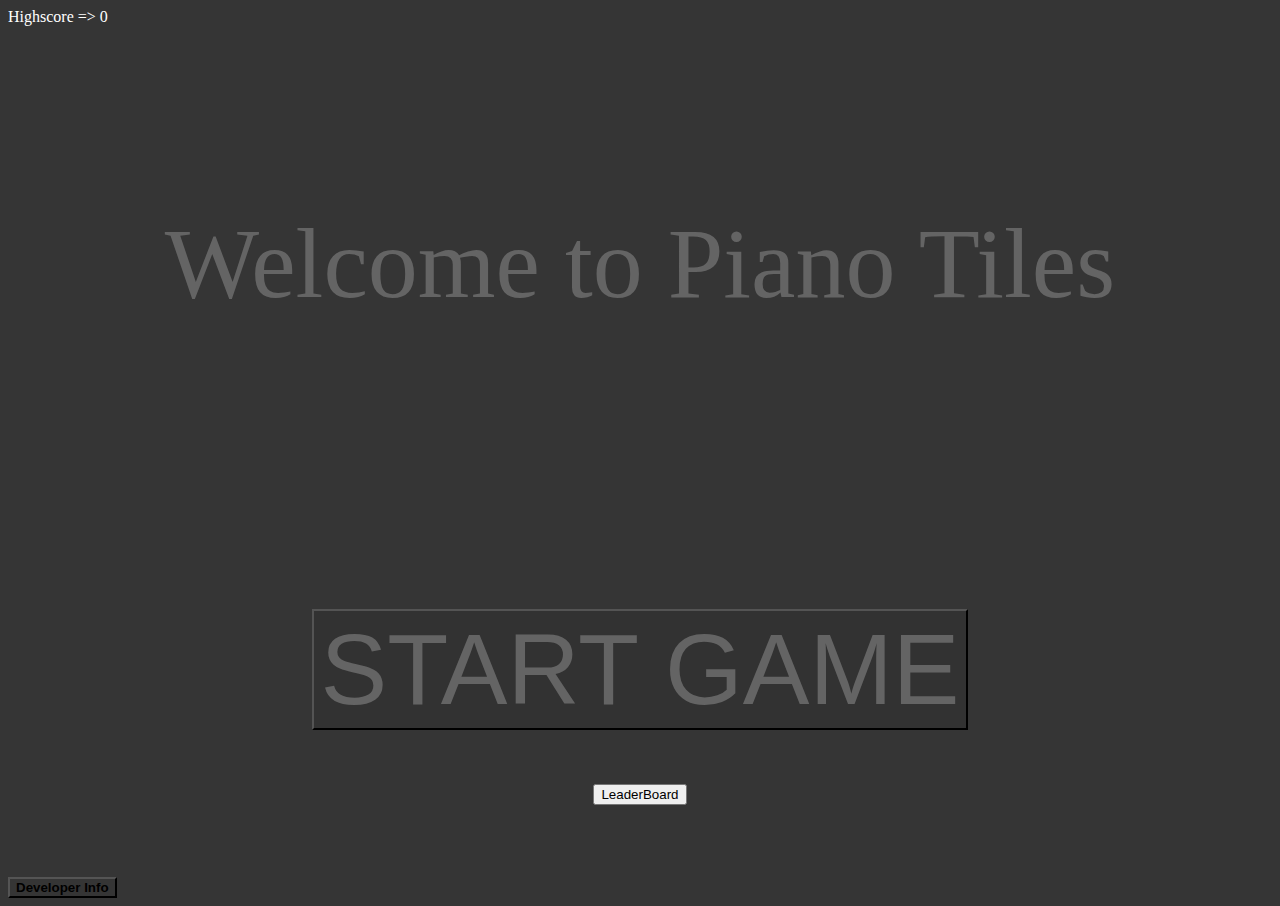
<file: index.html>
<!DOCTYPE html>
<html lang="en">
<head>
    <meta charset="UTF-8">
    <meta http-equiv="X-UA-Compatible" content="IE=edge">
    <meta name="viewport" content="width=device-width, initial-scale=1.0">
    <title>Home | PianoTiles</title>
    <link rel="stylesheet" href="index.css">
</head>
<body>
    <script src="index.js"></script> 
    <br><br><br><br><br><br><br><br><br><br><br>
    <div class="welcome_message_container">
        <p1 class="welcome_message">Welcome to Piano Tiles</p1>
        <br><br>
    </div>
    
    <br><br><br><br><br><br><br><br><br><br><br><br><br><br><br>
    
    <div class="start_button_container">
        <button class="start_button" type="submit" onclick="startgame()">START GAME</button>
        <br><br><br><br>
        <button class="leaderboard_button" type="submit" onclick="leaderboard()">LeaderBoard</button>    
    </div>
    <br><br><br><br>
    <div class="developer_div">
        <button class="developer" onclick="developer_information()"><b>Developer Info</b></button>
    </div>

</body>
</html>
</file>
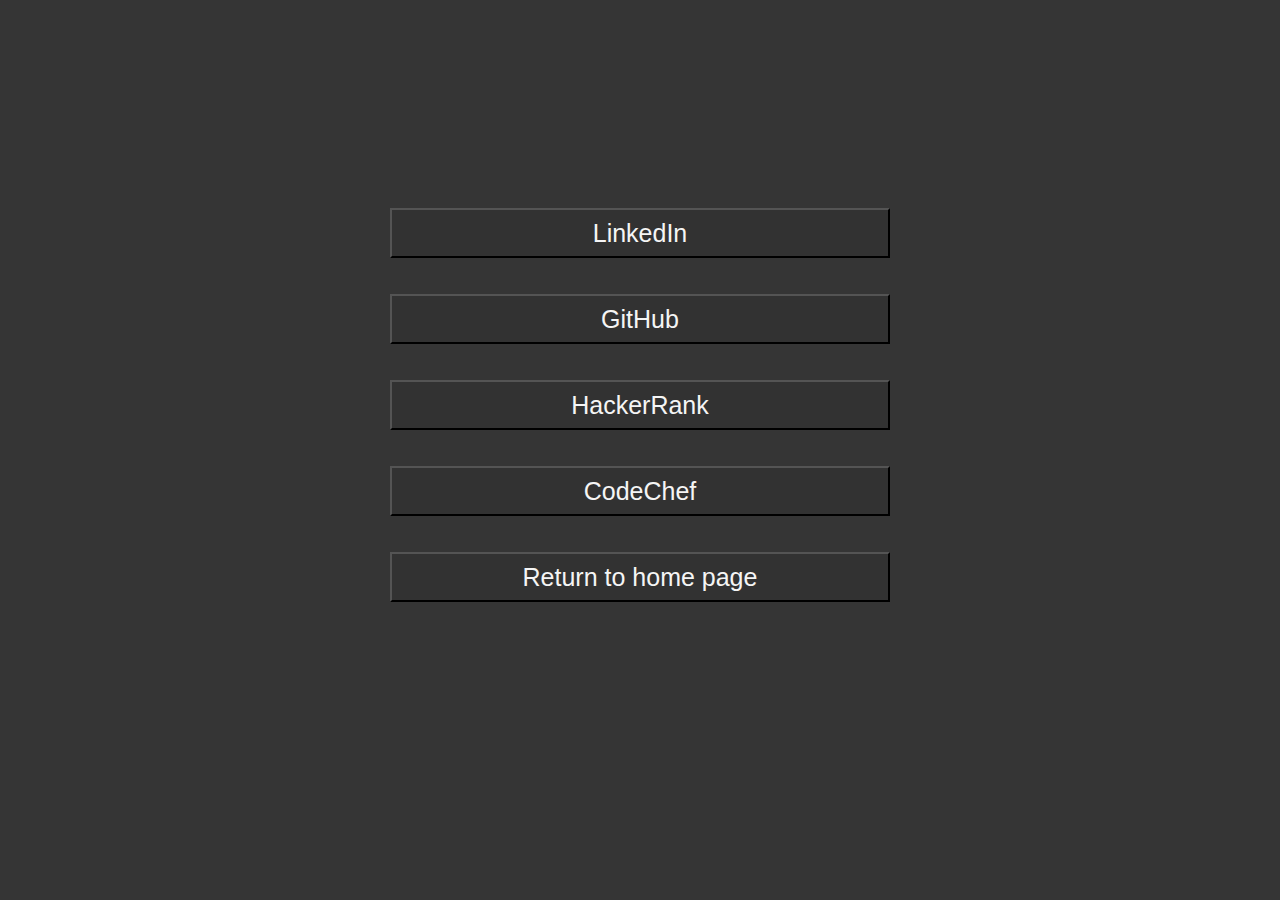
<file: developer_information.html>
<!DOCTYPE html>
<html lang="en">
<head>
    <meta charset="UTF-8">
    <meta http-equiv="X-UA-Compatible" content="IE=edge">
    <meta name="viewport" content="width=device-width, initial-scale=1.0">
    <title>developer_information | PianoTiles</title>
    <link rel="stylesheet" href="developer_information.css">
</head>
<body>
    <script src="developer_information.js"></script> 
    <div class="div">
        <button class="bruh" onclick="linkedin()">LinkedIn</button>
        <br><br><br>
        <button class="bruh" onclick="github()">GitHub</button>
        <br><br><br>
        <button class="bruh" onclick="hackerrank()">HackerRank</button>
        <br><br><br>
        <button class="bruh" onclick="codechef()">CodeChef</button>
        <br><br><br>
        <button class="bruh" onclick="home()">Return to home page</button>
    </div>
</body>
</html>
</file>
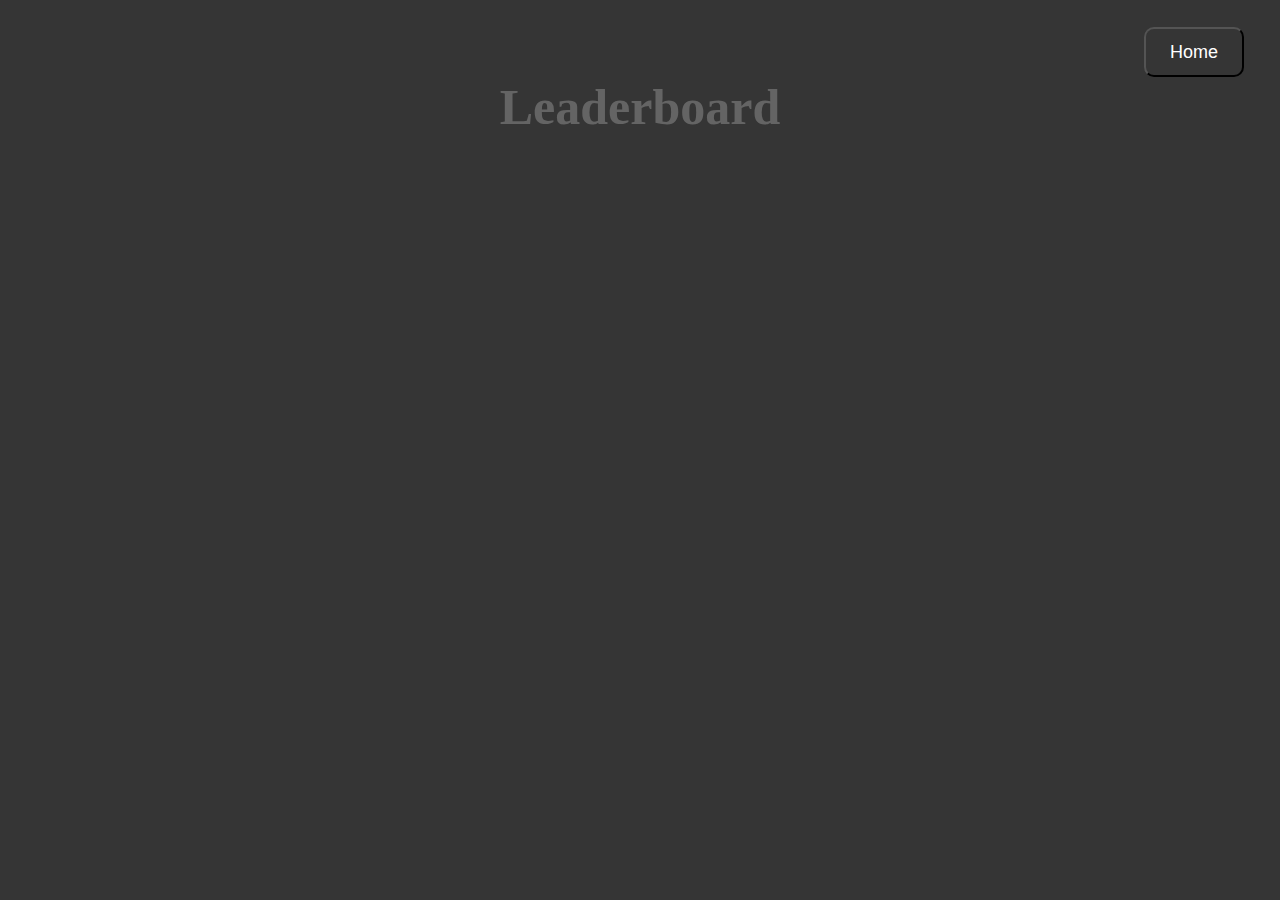
<file: leaderboard.html>
<!DOCTYPE html>
<html lang="en">
<head>
    <meta charset="UTF-8">
    <meta http-equiv="X-UA-Compatible" content="IE=edge">
    <meta name="viewport" content="width=device-width, initial-scale=1.0">
    <link rel="stylesheet" href="leaderboard.css">
    <link rel="preconnect" href="https://fonts.googleapis.com">
    <link rel="preconnect" href="https://fonts.gstatic.com" crossorigin>
    <link href="https://fonts.googleapis.com/css2?family=Montserrat:ital,wght@1,500&display=swap" rel="stylesheet">
    <title>LeaderBoard | PianoTiles</title>
</head>
<body>
    <div class="home_div">
        <button class="ho" onclick="home()">Home</button>
    </div>
        <br><br>
    <h1>Leaderboard</h1>
    <div class="maind">
        <ol id="list">

        </ol>
    </div>
    <script src="leaderboard.js"></script>
</body>
</html>
</file>
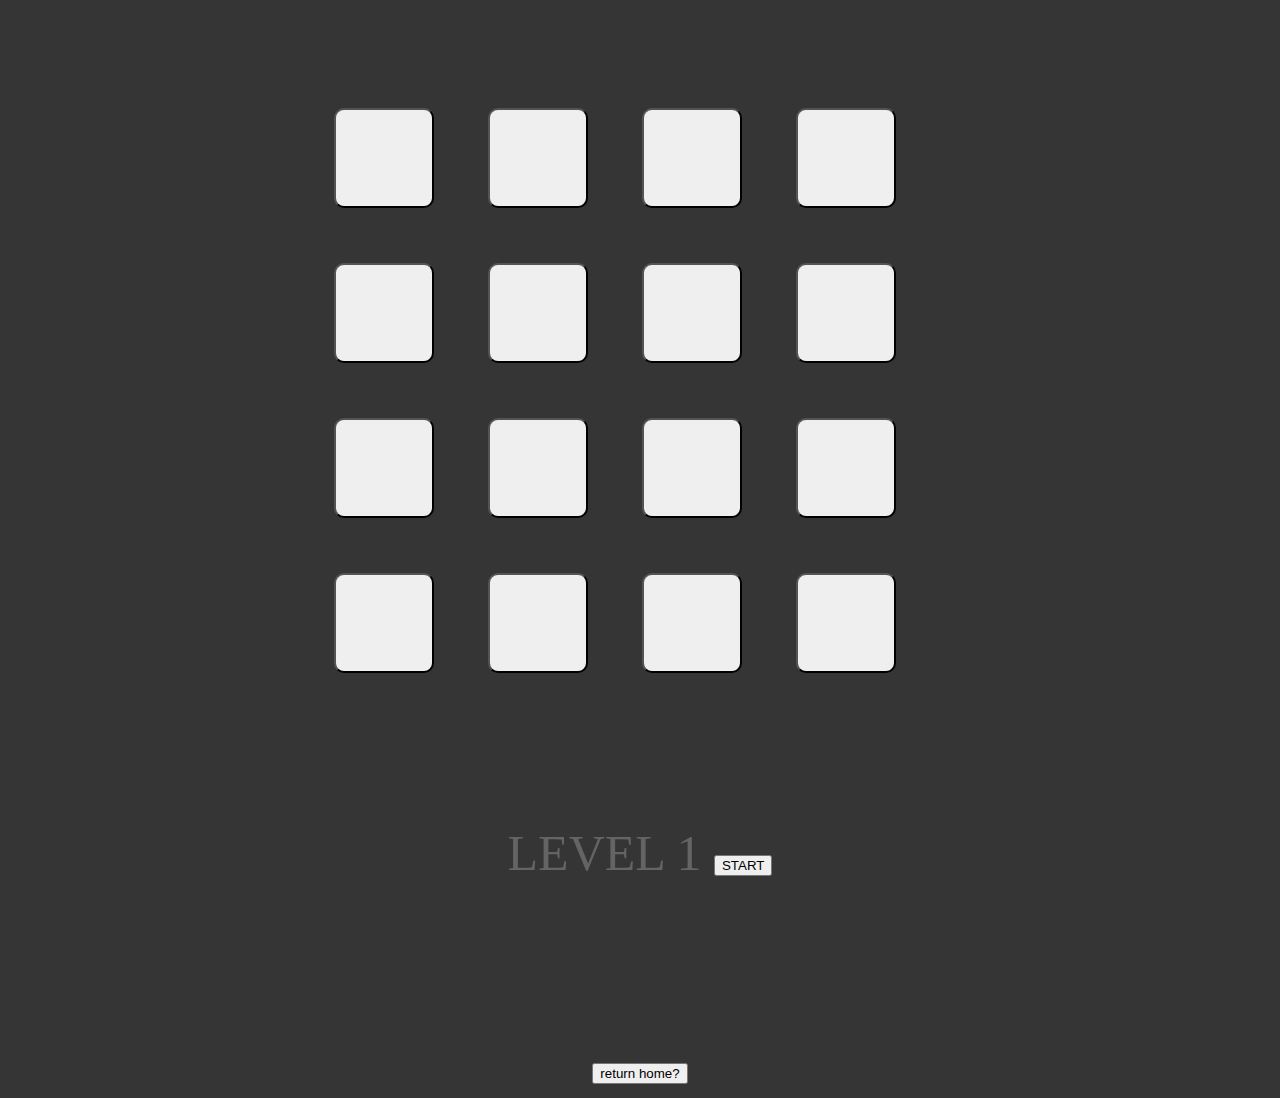
<file: level1.html>
<!DOCTYPE html>
<html lang="en">
<head>
    <meta charset="UTF-8">
    <meta http-equiv="X-UA-Compatible" content="IE=edge">
    <meta name="viewport" content="width=device-width, initial-scale=1.0">
    <title>Level 1 | ClickMe</title>
    <link rel="stylesheet" href="level1.css">
</head>
<body>
    <script src="level1.js"></script> 
    <div class="main_div">
        <div>
            <button id="button11" class="button"></button>
            <button id="button12" class="button"></button>
            <button id="button13" class="button"></button>
            <button id="button14" class="button"></button>
        </div>
        <br><br><br>
        <div>
            <button id="button21" class="button"></button>
            <button id="button22" class="button"></button>
            <button id="button23" class="button"></button>
            <button id="button24" class="button"></button>
        </div>
        <br><br><br>
        <div>
            <button id="button31" class="button"></button>
            <button id="button32" class="button"></button>
            <button id="button33" class="button"></button>
            <button id="button34" class="button"></button>
        </div>
        <br><br><br>
        <div>
            <button id="button41" class="button"></button>
            <button id="button42" class="button"></button>
            <button id="button43" class="button"></button>
            <button id="button44" class="button"></button>
        </div>
    </div>
    <div class="heading_div">
        <h class="heading">LEVEL 1</h>
        <button class="start_game" onclick="start()">START</button>
    </div>
    <div class="heading_div">
        <button class="home" onclick="home()">return home?</button>
    </div>
</body>
</html>
</file>
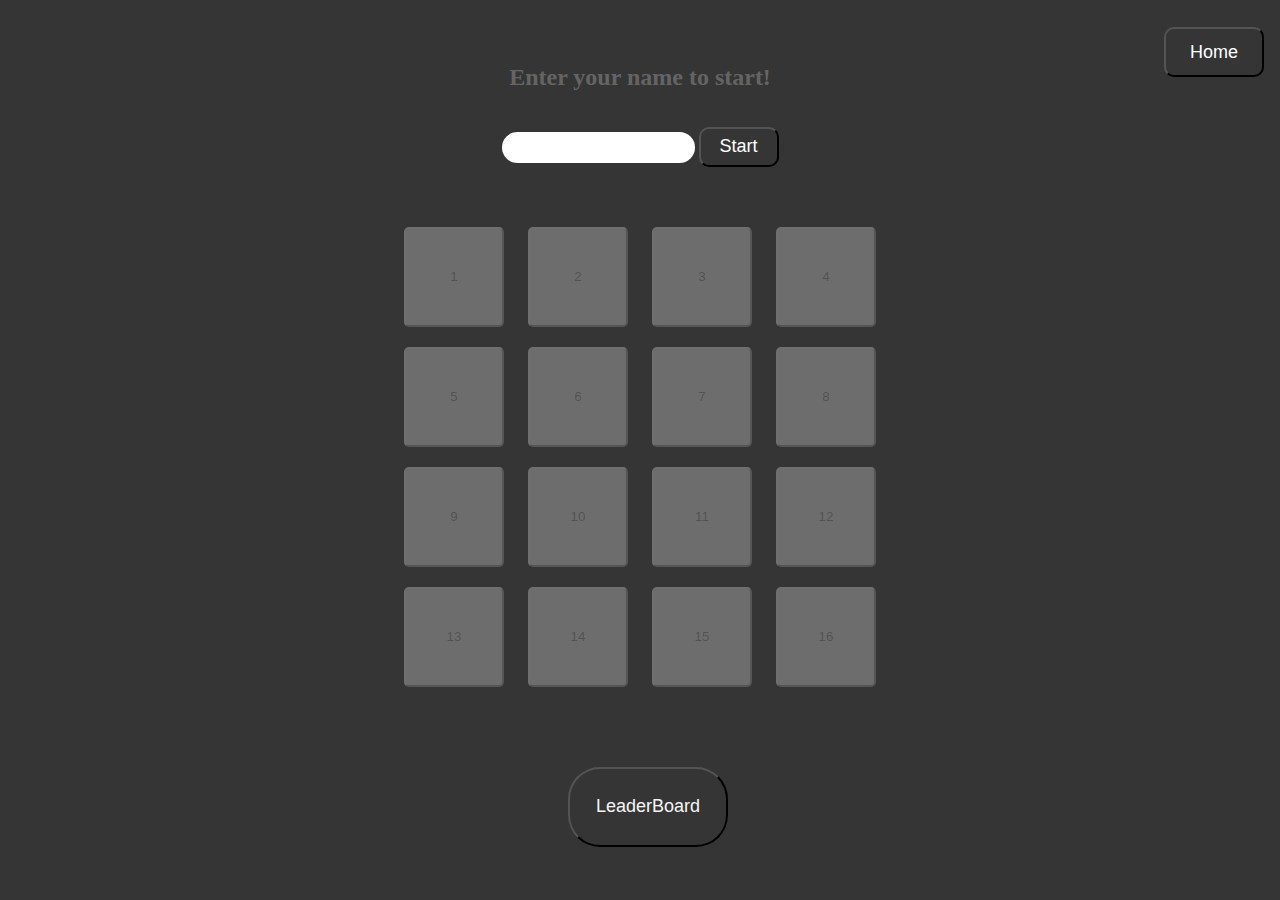
<file: single.html>
<!DOCTYPE html>
<html lang="en">

<head>
    <meta charset="UTF-8">
    <meta http-equiv="X-UA-Compatible" content="IE=edge">
    <meta name="viewport" content="width=device-width, initial-scale=1.0">
    <link rel="stylesheet" href="single.css">
    <link rel="preconnect" href="https://fonts.googleapis.com">
    <link rel="preconnect" href="https://fonts.gstatic.com" crossorigin>
    <link href="https://fonts.googleapis.com/css2?family=Montserrat:ital,wght@1,500&display=swap" rel="stylesheet">
    <title>PianoTiles</title>
</head>

<body>
    <br><br>
    <h2 class="level">Enter your name to start!</h2>
    <div class="namesec">
        <p class="welname"></p>
        <input type="text" name="name" id="name">
        <button class="namebut">Start</button>
    </div>
    <br>
    <h3 class="info"></h3>
    <div class="main">
        <button class="b1">1</button>
        <button class="b2">2</button>
        <button class="b3">3</button>
        <button class="b4">4</button>
        <br>
        <button class="b5">5</button>
        <button class="b6">6</button>
        <button class="b7">7</button>
        <button class="b8">8</button>
        <br>
        <button class="b9">9</button>
        <button class="b10">10</button>
        <button class="b11">11</button>
        <button class="b12">12</button>
        <br>
        <button class="b13">13</button>
        <button class="b14">14</button>
        <button class="b15">15</button>
        <button class="b16">16</button>
    </div>
    <br>
    <br>
    <br>
    <button class="le" onclick="leaderboard()">LeaderBoard</button>
    <button class="ho" onclick="home()">Home</button>
    <script src="single.js"></script>
</body>

</html>
</file>
<file: index.css>
body {
    background-color: rgb(53, 53, 53);
}


.start_button_container {
    align-self: center;
    text-align: center;
}

.start_button {
    font-size: 100px;
    color: rgb(100, 100, 100);
    background-color: rgb(50, 50, 50);
}



.welcome_message_container {
    align-self: center;
    text-align: center;
}

.welcome_message {
    font-size: 100px;
    color: rgb(100, 100, 100);
    background-color: rgb(53, 53, 53);
}

.highscore {
    color: white;
    text-emphasis-color: white;
}

.start_button:hover {
    transition: 1s;
    -webkit-transform: scale(1.3);
    -ms-transform: scale(1.3);
    transform: scale(1.3);
    background-color: rgb(0, 255, 0);
    color: rgb(255, 0, 0);

}


.developer {
    background-color: rgb(53, 53, 53);
}

.developer:hover {
    background-color: rgb(50, 50, 50);
    color: white;
    transition: 1s;
    -webkit-transform: scale(1.3);
    -ms-transform: scale(1.3);
    transform: scale(1.3);
}
</file>
<file: developer_information.css>
body {
    background-color: rgb(53, 53, 53);
}

.div {
    padding-top: 200px;
    text-align: center;
}

.bruh {
    background-color: rgb(50, 50, 50);
    height: 50px;
    width: 500px;
    color: whitesmoke;
    font-size: 25px;
}


.bruh:hover {
    background-color: rgb(50, 50, 50);
    color: white;
    transition: 0.5s;
    -webkit-transform: scale(1.3);
    -ms-transform: scale(1.3);
    transform: scale(1.3);
}
</file>
<file: leaderboard.css>
body{
    background-color: rgb(53, 53, 53);
    color: rgb(100, 100, 100);
    text-align: center;
}

h1{
    padding-bottom: 2rem;
    font-size: 50px;
}

.maind{
    line-height: 5;
    margin-left: auto;
    margin-right: auto;
    width: 50%;
    margin-top: 5rem;
    
}
ol{
    padding: 0;
}

li{
    font-size: larger;
    background-color: rgb(100, 100, 100);
    color: rgb(53, 53, 53);
    font-size: 25px;
    height: 80px;
    width: 1000px;
    margin-bottom: 1rem;
    border-radius: 10px;
    padding-bottom: 30px;
    border: 1px solid #c2c2c2ce;
}

li:hover {
    transition: 0.2s;
    -webkit-transform: scale(1.3);
    -ms-transform: scale(1.3);
    transform: scale(1.3);
    background-color: rgb(40, 40, 40);
    color: rgb(255, 255, 255);
}

.ho{
    background-color: rgb(53, 53, 53);
    transition: 0.3s;
    height: 50px;
    width: 100px;
    font-size: large;
    border-radius: 10px;
    margin-left: 1rem;
    color: white;
    margin-top: 1rem;
    position: absolute;
    right: 2.25rem;
    top: 0.7rem;
}

.ho:hover{
    background-color: rgb(100, 100, 100);
    transition: 0.2s;
    -webkit-transform: scale(1.3);
    -ms-transform: scale(1.3);
    transform: scale(1.3);
}

@media only screen and (max-width: 700px) {
    h1{
        font-size: 1.5rem;
        margin-top:1.5rem;
    }
    button{
        width: 5.5rem;
        height: 3rem;
        font-size: smaller;
    }
    body{
        font-size: small;
    }
    .ho{
        margin-left: 0.5rem;
        margin-top: 0.5rem;
        width: 3rem;
    }
}
</file>
<file: level1.css>
body {
    background-color: rgb(53, 53, 53);
}

.main_div {
    padding-top: 100px;
    text-align: center;
}

.button {
    height: 100px;
    width: 100px;
    border-radius: 10px;
    margin-right: 50px;
}

.button:active {
    transition: 0.1s;
    -webkit-transform: scale(1.3);
    -ms-transform: scale(1.3);
    transform: scale(1.3);
    border-radius: 10px;
    margin-right: 50px;
    background-color: rgb(200, 200, 200);
}

.button:hover {
    background-color: rgb(200, 200, 200);
}

.heading_div {
    padding-top: 150px;
    text-align: center;
    font-size: 50px;
}

.heading {
    font-size: 50px;
    text-align: center;
    color: rgb(100, 100, 100);
}

.start_game {
    height: 50;
    width: 50;
}
</file>
<file: single.css>
body{
    background-color: rgb(53, 53, 53);
    color: rgb(100, 100, 100);
    text-align: center;
}


.main{
    margin-top: 2rem;
    text-align: center;
}

.main button{
    height: 100px;
    width: 100px;
    border-radius: 5px;
    margin: 10px;

}

.clicked{
    background-color: #B4FF9F;
    border-radius: 0;
}

.wrong{
    background-color: red;
}
.g6{
    background-color: #FF6B6B;
    transition: 0.3s;
    height: 5rem;
    width: 10rem;
    font-family: 'Montserrat', sans-serif;
    font-size: large;
    border-radius: 2rem;
    margin-left: 1rem;
    color: #371B58;
}

.g6:hover{
    background-color: #FF8080;
    transition: 0.2s;
    -webkit-transform: scale(1.3);
    -ms-transform: scale(1.3);
    transform: scale(1.3);
}

.le{
    background-color: rgb(53, 53, 53);
    transition: 0.3s;
    height: 5rem;
    width: 10rem;
    font-size: large;
    border-radius: 2rem;
    margin-left: 1rem;
    color: whitesmoke;
    margin-top: 1rem;

}

.le:hover{
    background-color: rgb(100, 100, 100);
    transition: 0.2s;
    -webkit-transform: scale(1.3);
    -ms-transform: scale(1.3);
    transform: scale(1.3);
}

.ho{
    background-color: rgb(53, 53, 53);
    transition: 0.3s;
    height: 50px;
    width: 100px;
    font-size: large;
    border-radius: 10px;
    margin-left: 1rem;
    color: white;
    margin-top: 1rem;
    position: absolute;
    right: 1rem;
    top: 0.7rem;
    border-color: black;

}

.ho:hover{
    background-color: rgb(100, 100, 100);
    transition: 0.2s;
    -webkit-transform: scale(1.3);
    -ms-transform: scale(1.3);
    transform: scale(1.3);
}
input{
    border: none;
    padding: 0.5rem;
    border-radius: 2rem;
    transition: 0.3s;
    text-align: center;
}

input:focus{
    border: none;
    outline: none;
    border-radius: 0rem;
    font-size: 1rem;
    border-radius: 10px;
    
}

.namebut{
    background-color: rgb(53, 53, 53);
    transition: 0.3s;
    height: 2.5rem;
    width: 5rem;
    font-size: large;
    border-radius: 10px;
    margin-left: 1rem;
    color: white;
    margin-top: 1rem;
    margin-left: auto;
    margin-right: auto;
    border-color: black;
}

.namebut:hover{
    background-color: rgb(100, 100, 100);
    transition: 0.2s;
    -webkit-transform: scale(1.3);
    -ms-transform: scale(1.3);
    transform: scale(1.3);
}

.startbut{
    background-color: #371B58;
    transition: 0.3s;
    height: 2.5rem;
    width: 5rem;
    margin-left: auto;
    margin-right: auto;
    font-family: 'Montserrat', sans-serif;
    font-size: large;
    border-radius: 10px;
    margin-left: 1rem;
    color: white;
    margin-top: 1rem;
    
    border-color: white;
}

.startbut:hover{
    background-color: #4C3575;
}
@media only screen and (max-width: 700px) {
    .ho{
        display: block;
    }
    h1{
        padding-top: 4rem;
    }
    .main button{
        width :3rem;
        height: 3rem;
    }
    .g6{
        width: 10rem;
        height: 4rem;
    }
    .le{
        width: 10rem;
        height: 4rem;
    }
    body{
        font-size: small;
    }
    
}
</file>
